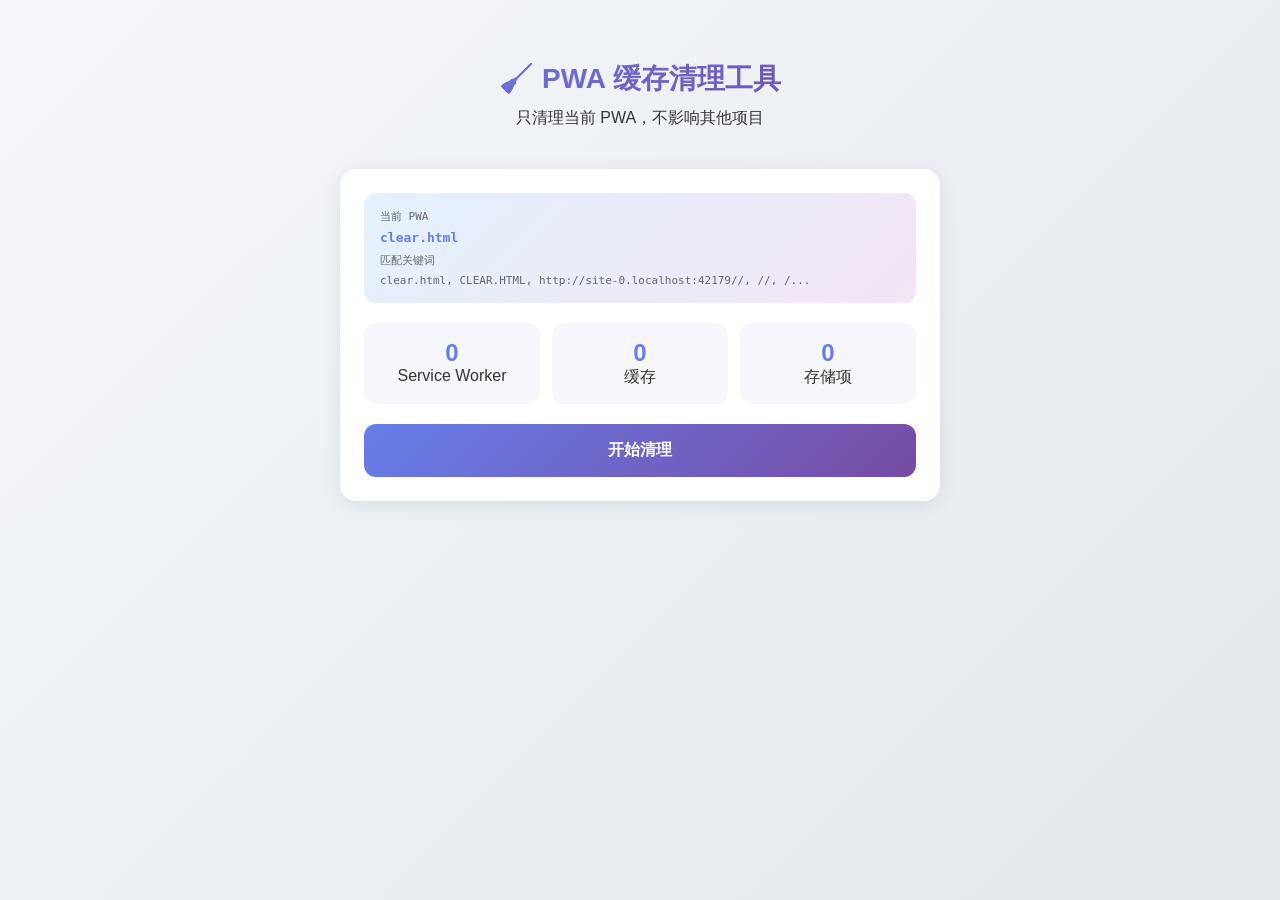
<file: clear.html>
<!DOCTYPE html>
<html lang="zh-CN">
<head>
    <meta charset="UTF-8">
    <meta name="viewport" content="width=device-width, initial-scale=1.0">
    <title>PWA 缓存清理工具</title>
    <style>
        * { margin: 0; padding: 0; box-sizing: border-box; }
        :root {
            --primary: #667eea;
            --secondary: #764ba2;
            --success: #4CAF50;
            --warning: #FF9800;
            --error: #f44336;
            --bg: #f5f7fa;
            --card: #ffffff;
            --text: #333333;
            --text-secondary: #666666;
        }
        body {
            font-family: -apple-system, BlinkMacSystemFont, 'Segoe UI', Roboto, sans-serif;
            background: linear-gradient(135deg, var(--bg) 0%, #e4e8ec 100%);
            min-height: 100vh;
            padding: 20px;
            color: var(--text);
        }
        .container { max-width: 600px; margin: 0 auto; }
        .header { text-align: center; padding: 40px 20px; }
        .header h1 {
            font-size: 28px;
            margin-bottom: 10px;
            background: linear-gradient(135deg, var(--primary), var(--secondary));
            -webkit-background-clip: text;
            -webkit-text-fill-color: transparent;
        }
        .card {
            background: var(--card);
            border-radius: 16px;
            padding: 24px;
            margin-bottom: 20px;
            box-shadow: 0 4px 20px rgba(0,0,0,0.08);
        }
        .path-display {
            background: linear-gradient(135deg, #e3f2fd 0%, #f3e5f5 100%);
            padding: 16px;
            border-radius: 12px;
            font-family: monospace;
            font-size: 13px;
            margin-bottom: 20px;
        }
        .path-display .label {
            color: var(--text-secondary);
            font-size: 11px;
            text-transform: uppercase;
            margin-bottom: 6px;
        }
        .stats {
            display: grid;
            grid-template-columns: repeat(3, 1fr);
            gap: 12px;
            margin-bottom: 20px;
        }
        .stat-item {
            text-align: center;
            padding: 16px 8px;
            background: var(--bg);
            border-radius: 12px;
        }
        .stat-item .number { font-size: 24px; font-weight: 700; color: var(--primary); }
        .log-container {
            background: #1e1e1e;
            border-radius: 12px;
            padding: 16px;
            max-height: 300px;
            overflow-y: auto;
            font-family: monospace;
            font-size: 12px;
            color: #fff;
            margin-bottom: 20px;
            display: none;
        }
        .log-item { padding: 4px 0; border-bottom: 1px solid #333; display: flex; gap: 8px; }
        .log-time { color: #666; min-width: 60px; }
        .log-success { color: #4CAF50; }
        .log-skip { color: #9E9E9E; }
        .log-error { color: #f44336; }
        .btn {
            width: 100%;
            padding: 16px 24px;
            border: none;
            border-radius: 12px;
            font-size: 16px;
            font-weight: 600;
            cursor: pointer;
        }
        .btn-primary {
            background: linear-gradient(135deg, var(--primary), var(--secondary));
            color: white;
        }
        .btn-success { background: var(--success); color: white; display: none; }
    </style>
</head>
<body>
    <div class="container">
        <div class="header">
            <h1>🧹 PWA 缓存清理工具</h1>
            <p>只清理当前 PWA，不影响其他项目</p>
        </div>

        <div class="card">
            <div class="path-display">
                <div class="label">当前 PWA</div>
                <div id="pwaName" style="font-weight:600;color:var(--primary);">检测中...</div>
                <div class="label" style="margin-top:8px;">匹配关键词</div>
                <div id="keywords" style="font-size:11px;color:var(--text-secondary);">检测中...</div>
            </div>

            <div class="stats">
                <div class="stat-item">
                    <div class="number" id="stat-sw">-</div>
                    <div class="label">Service Worker</div>
                </div>
                <div class="stat-item">
                    <div class="number" id="stat-cache">-</div>
                    <div class="label">缓存</div>
                </div>
                <div class="stat-item">
                    <div class="number" id="stat-storage">-</div>
                    <div class="label">存储项</div>
                </div>
            </div>

            <div class="log-container" id="logContainer"></div>

            <button class="btn btn-primary" id="clearBtn" onclick="startClear()">开始清理</button>
            <button class="btn btn-success" id="backBtn" onclick="goBack()" style="display:none;">✓ 返回 PWA</button>
        </div>
    </div>

    <script>
    // ==================== 配置区域 ====================
    const CONFIG = {
        // 可选：添加额外的匹配关键词,比如'voiceDB'
        CUSTOM_KEYWORDS: [],
        // 是否显示跳过的项目（调试用）
        SHOW_SKIPPED: true,
        // 严格模式：false = 更激进的匹配（推荐）
        STRICT_MODE: false
    };

    // ==================== 核心代码 ====================

    // 自动提取 PWA 信息
    const URL_INFO = new URL(location.href);
    const CURRENT_PATH = URL_INFO.pathname;
    const PATH_SEGMENTS = CURRENT_PATH.split('/').filter(s => s);
    const PWA_NAME = PATH_SEGMENTS[0] || 'unknown';
    const CURRENT_DIR = '/' + PATH_SEGMENTS.slice(0, -1).join('/') + '/';
    const FULL_URL_PREFIX = URL_INFO.origin + CURRENT_DIR;  // https://unplage.github.io/kmword/

    // 生成匹配关键词（关键修复：包含多种变体）
    function generateKeywords(name) {
        const keywords = [
            name,                                    // kmword
            name.toLowerCase(),                      // kmword
            name.toUpperCase(),                      // KMWORD
            name.replace(/-/g, ''),                  // kmword（去连字符）
            name.replace(/_/g, ''),                  // kmword（去下划线）
            name.replace(/-/g, '_'),                 // km_word
            name.replace(/_/g, '-'),                 // km-word
            URL_INFO.origin + CURRENT_DIR,           // https://unplage.github.io/kmword/
            CURRENT_DIR,                             // /kmword/
            CURRENT_DIR.slice(0, -1),                // /kmword（去末尾斜杠）
        ];
        
        // 添加常见组合
        const combinations = [
            name + 'DB',
            name + 'Cache',
            name + 'Storage',
            name + 'App',
            name + '_cache',
            name + '-cache',
            'workbox-' + name,
            'precache-' + name,
        ];
        
        return [...new Set([...keywords, ...combinations, ...CONFIG.CUSTOM_KEYWORDS])];
    }

    const ALL_KEYWORDS = generateKeywords(PWA_NAME);

    // 显示信息
    document.getElementById('pwaName').textContent = PWA_NAME;
    document.getElementById('keywords').textContent = ALL_KEYWORDS.slice(0, 5).join(', ') + '...';

    function log(msg, type = 'info') {
        const container = document.getElementById('logContainer');
        container.style.display = 'block';
        const div = document.createElement('div');
        div.className = `log-item log-${type}`;
        const time = new Date().toLocaleTimeString();
        div.innerHTML = `<span class="log-time">${time}</span><span>${msg}</span>`;
        container.appendChild(div);
        container.scrollTop = container.scrollHeight;
    }

    // 核心匹配函数（关键修复）
    function isMatch(text) {
        if (!text) return false;
        const lowerText = text.toLowerCase();
        
        // 检查所有关键词
        for (const keyword of ALL_KEYWORDS) {
            if (!keyword) continue;
            if (lowerText.includes(keyword.toLowerCase())) {
                return true;
            }
        }
        
        // 额外检查：是否包含当前路径（处理 workbox 完整 URL 格式）
        if (lowerText.includes(URL_INFO.origin.toLowerCase() + CURRENT_DIR.toLowerCase())) {
            return true;
        }
        
        // 检查是否包含 PWA 名称（最基本匹配）
        if (lowerText.includes(PWA_NAME.toLowerCase())) {
            return true;
        }
        
        return false;
    }

    async function startClear() {
        const btn = document.getElementById('clearBtn');
        btn.disabled = true;
        btn.textContent = '清理中...';
        
        log(`开始清理: ${PWA_NAME}`, 'info');
        log(`完整路径: ${FULL_URL_PREFIX}`, 'info');
        
        let clearedSW = 0, clearedCache = 0, clearedDB = 0, clearedStorage = 0;
        
        try {
            // 1. Service Worker
            log('检查 Service Worker...', 'info');
            if ('serviceWorker' in navigator) {
                const regs = await navigator.serviceWorker.getRegistrations();
                log(`发现 ${regs.length} 个 SW`, 'info');
                
                for (const reg of regs) {
                    const scope = reg.scope || '';
                    // 匹配规则：作用域包含当前 PWA 路径
                    const isThisPWA = 
                        scope.includes(FULL_URL_PREFIX) ||
                        scope.includes(CURRENT_DIR) ||
                        scope.includes(PWA_NAME);
                    
                    if (isThisPWA) {
                        await reg.unregister();
                        log(`✓ 注销 SW: ${scope}`, 'success');
                        clearedSW++;
                    } else if (CONFIG.SHOW_SKIPPED) {
                        log(`⊘ 跳过 SW: ${scope}`, 'skip');
                    }
                }
            }
            
            // 2. Cache Storage（关键修复部分）
            log('检查 Cache Storage...', 'info');
            if ('caches' in window) {
                const keys = await caches.keys();
                log(`发现 ${keys.length} 个缓存`, 'info');
                
                for (const key of keys) {
                    const isThisPWA = isMatch(key);
                    
                    if (isThisPWA) {
                        await caches.delete(key);
                        log(`✓ 删除缓存: ${key}`, 'success');
                        clearedCache++;
                    } else if (CONFIG.SHOW_SKIPPED) {
                        log(`⊘ 跳过缓存: ${key}`, 'skip');
                    }
                }
            }
            
            // 3. IndexedDB
            log('检查 IndexedDB...', 'info');
            try {
                const dbs = await indexedDB.databases?.() || [];
                log(`发现 ${dbs.length} 个数据库`, 'info');
                
                for (const db of dbs) {
                    const dbName = db.name || '';
                    const isThisPWA = isMatch(dbName);
                    
                    if (isThisPWA) {
                        indexedDB.deleteDatabase(dbName);
                        log(`✓ 删除数据库: ${dbName}`, 'success');
                        clearedDB++;
                    } else if (CONFIG.SHOW_SKIPPED) {
                        log(`⊘ 跳过数据库: ${dbName || 'unnamed'}`, 'skip');
                    }
                }
            } catch (e) {
                // 尝试删除已知数据库
                const knownDBs = [
                    'WordLearnerDB',
                    PWA_NAME + 'DB',
                    PWA_NAME
                ];
                for (const dbName of knownDBs) {
                    try {
                        indexedDB.deleteDatabase(dbName);
                        log(`尝试删除: ${dbName}`, 'info');
                    } catch (err) {}
                }
            }
            
            // 4. localStorage
            log('检查 localStorage...', 'info');
            const keysToRemove = [];
            for (let i = 0; i < localStorage.length; i++) {
                const key = localStorage.key(i);
                if (key && isMatch(key)) {
                    keysToRemove.push(key);
                }
            }
            
            keysToRemove.forEach(key => {
                localStorage.removeItem(key);
                log(`✓ 删除: ${key}`, 'success');
                clearedStorage++;
            });
            
            // 5. sessionStorage
            const ssCount = sessionStorage.length;
            sessionStorage.clear();
            if (ssCount > 0) {
                log(`✓ 清理 sessionStorage: ${ssCount} 项`, 'success');
            }
            
            // 完成
            log(`========================`, 'info');
            log(`完成: ${clearedSW} SW, ${clearedCache} 缓存, ${clearedDB} 数据库, ${clearedStorage} 存储`, 'success');
            
            btn.style.display = 'none';
            document.getElementById('backBtn').style.display = 'block';
            
        } catch (err) {
            log(`❌ 错误: ${err.message}`, 'error');
            btn.disabled = false;
            btn.textContent = '重试';
        }
    }

    function goBack() {
        location.href = CURRENT_DIR + 'index.html?_=' + Date.now();
    }

    // 预检测
    async function preCheck() {
        let sw = 0, cache = 0, storage = 0;
        
        if ('serviceWorker' in navigator) {
            const regs = await navigator.serviceWorker.getRegistrations();
            sw = regs.filter(r => {
                const scope = r.scope || '';
                return scope.includes(FULL_URL_PREFIX) || 
                       scope.includes(CURRENT_DIR) ||
                       scope.includes(PWA_NAME);
            }).length;
        }
        
        if ('caches' in window) {
            const keys = await caches.keys();
            cache = keys.filter(k => isMatch(k)).length;
        }
        
        for (let i = 0; i < localStorage.length; i++) {
            if (isMatch(localStorage.key(i))) storage++;
        }
        
        document.getElementById('stat-sw').textContent = sw;
        document.getElementById('stat-cache').textContent = cache;
        document.getElementById('stat-storage').textContent = storage;
    }

    window.addEventListener('load', preCheck);
    </script>
</body>
</html>
</file>
